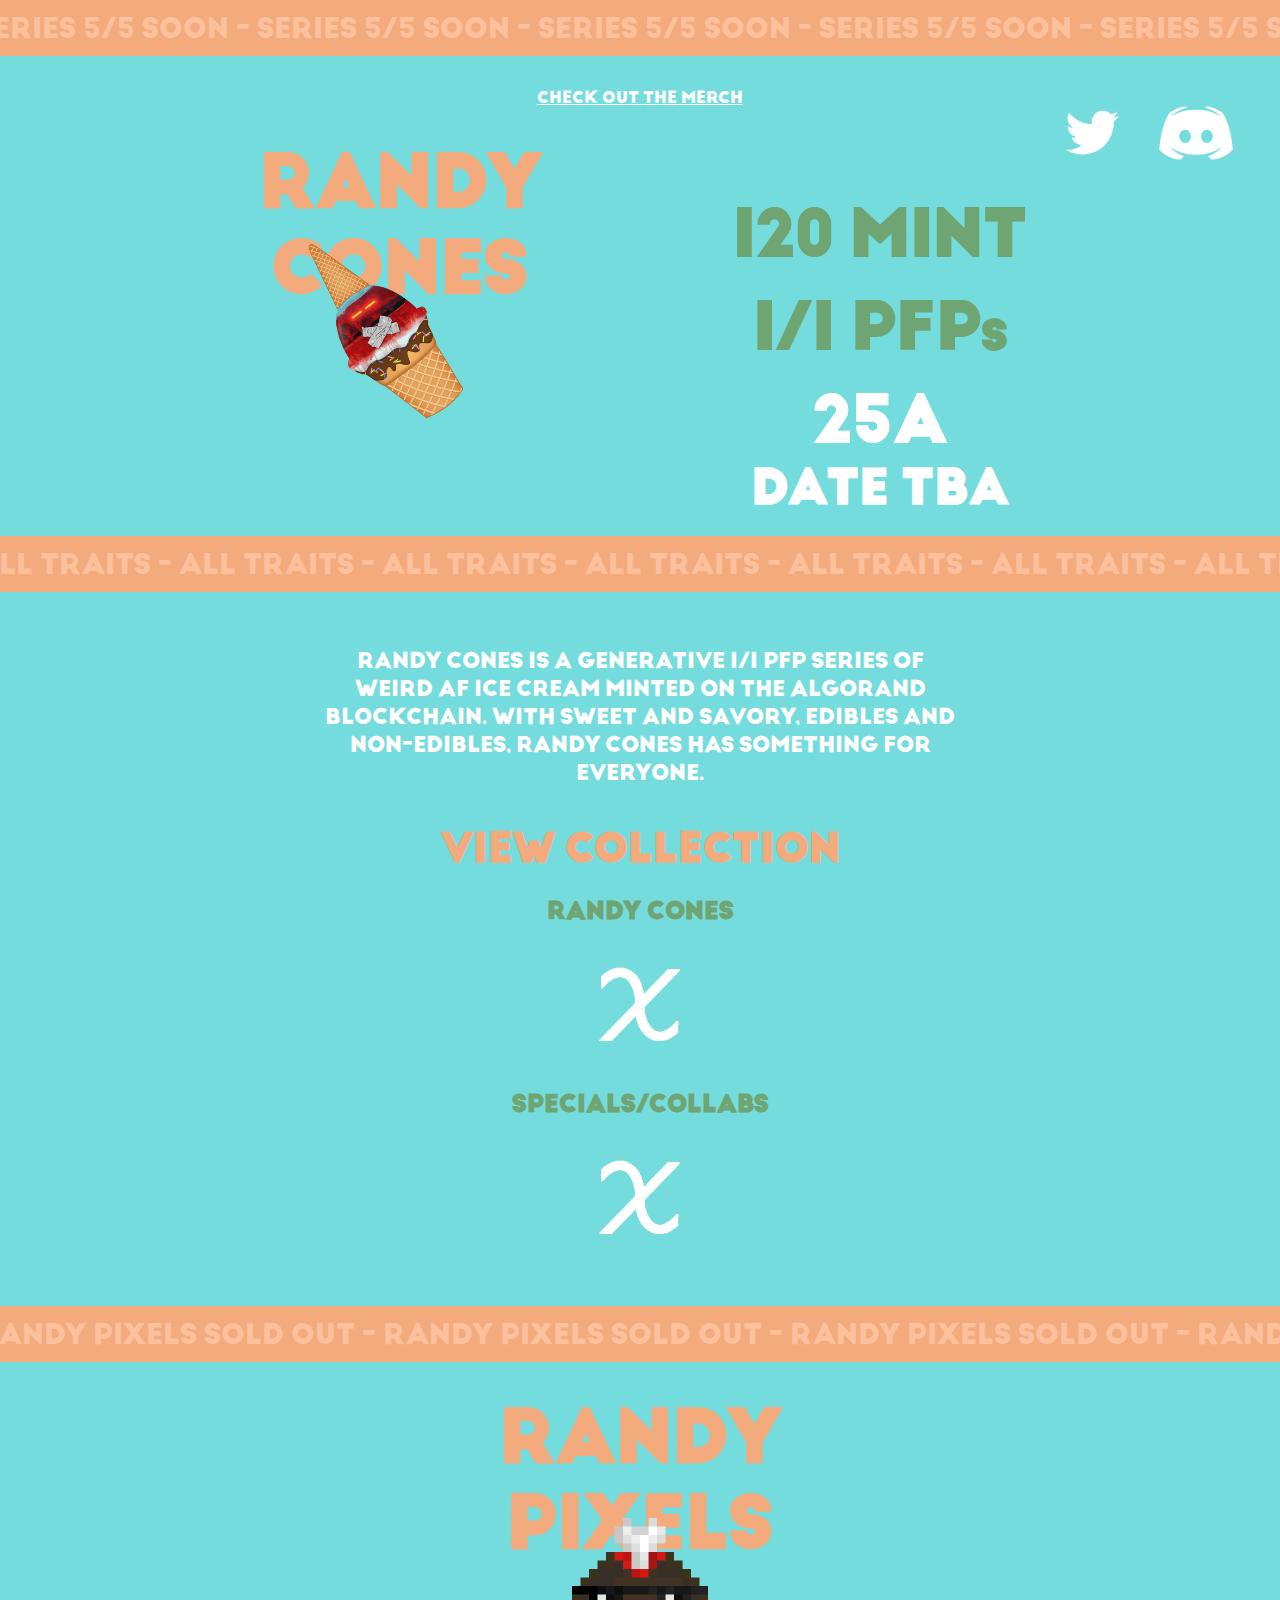
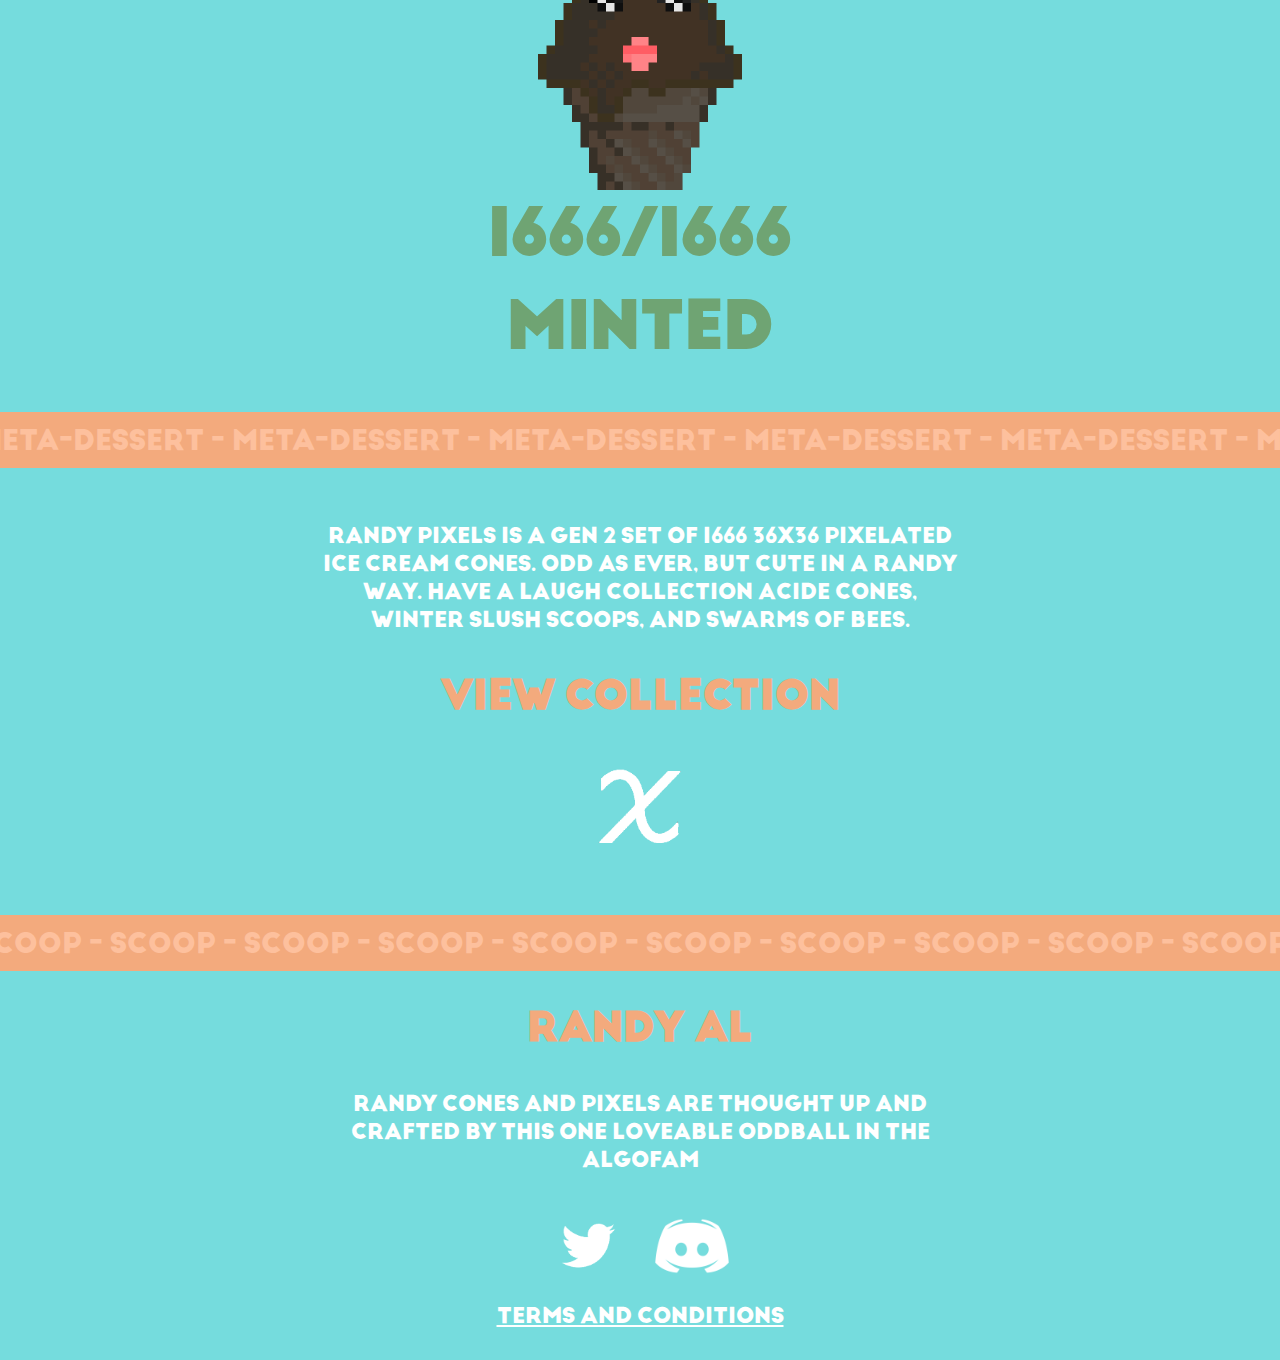
<file: index.html>
<!DOCTYPE html>
<html lang="en">
  <head>
    <meta charset="UTF-8" />
    <meta http-equiv="X-UA-Compatible" content="IE=edge" />
    <meta name="viewport" content="width=device-width, initial-scale=1.0" />
    <!-- Styles -->
    <link href="styles/styles.css" rel="stylesheet" />
    <!-- Scripts -->
    <script src="scripts/script.js"></script>
    <title>RANDY CONES</title>
  </head>
  <body>
    <!-- Divider one -->
    <div class="divider divider-1 top-divider"></div>
    <!-- Hero -->
    <section class="hero">
      <!-- Socials -->
      <aside class="socials">
        <div class="socials-container">
          <a href="https://twitter.com/RANDYCONES/" target="_blank">
            <div class="socials-image-container">
              <img class="generic-image" src="../images/twitter.png" />
            </div>
          </a>
          <a href="https://discord.gg/TXTneFcQ3h" target="_blank">
            <div class="socials-image-container">
              <img class="generic-image" src="../images/discord.png" />
            </div>
          </a>
        </div>
      </aside>
      <div class="store-link">
        <a class="link" href="pages/store.html">CHECK OUT THE MERCH</a>
      </div>

      <div class="hero-container">
        <!-- Hero content left -->
        <div class="hero-left">
          <h1 class="main-heading">RANDY CONES</h1>
          <div class="gif-container gif-cones">
            <img class="cone-gif" src="../gifs/randy-cones.gif" />
          </div>
        </div>
        <!-- Hero content right -->
        <div class="hero-right">
          <div class="main-subheading">
            <h1>120 MINT</h1>
            <h1>I/I PFPs</h1>
          </div>
          <div class="hero-right_heading-2">
            <h1>25A</h1>
            <h2>DATE TBA</h2>
          </div>
        </div>
      </div>
    </section>
    <!-- Divider two -->
    <div class="divider divider-2"></div>
    <!-- About section -->
    <section class="about">
      <p class="about-description">
        RANDY CONES IS A GENERATIVE 1/1 PFP SERIES OF WEIRD AF ICE CREAM MINTED
        ON THE ALGORAND BLOCKCHAIN. WITH SWEET AND SAVORY, EDIBLES AND
        NON-EDIBLES, RANDY CONES HAS SOMETHING FOR EVERYONE.
      </p>
      <h1 class="about-collection_heading">VIEW COLLECTION</h1>
      <!-- Link container -->
      <h2 class="about-collection_view-heading">RANDY CONES</h2>
      <div class="about-collection_view-container">
        <a href="https://www.nftexplorer.app/collection/randy-cones">
          <img
            class="generic-image"
            src="../images/nftx.png"
            alt="randy cones nft collection link"
          />
        </a>
      </div>
      <!-- Link container -->
      <h2 class="about-collection_view-heading">SPECIALS/COLLABS</h2>
      <div class="about-collection_view-container">
        <a
          href="https://www.nftexplorer.app/collection/randy-cones-specials-collabs'"
        >
          <img
            class="generic-image"
            src="../images/nftx.png"
            alt="randy cones nft specials/collabs link"
          />
        </a>
      </div>
    </section>
    <!-- Divider three -->
    <div class="divider divider-3"></div>
    <!-- Randy pixels section -->
    <section class="randy-pixels">
      <h1 class="main-heading">RANDY<br />PIXELS</h1>
      <div class="gif-container gif-pixels">
        <img class="cone-gif" src="../gifs/randy-pixels.gif" />
      </div>
      <div class="main-subheading about-subheading">
        <h1>1666/1666</h1>
        <h1>MINTED</h1>
      </div>
    </section>
    <!-- Divider four -->
    <div class="divider divider-4"></div>
    <!-- About Randy Pixels -->
    <section class="randy-pixels about">
      <p class="about-description">
        RANDY PIXELS IS A GEN 2 SET OF 1666 36X36 PIXELATED ICE CREAM CONES. ODD
        AS EVER, BUT CUTE IN A RANDY WAY. HAVE A LAUGH COLLECTION ACIDE CONES,
        WINTER SLUSH SCOOPS, AND SWARMS OF BEES.
      </p>
      <h1 class="about-collection_heading">VIEW COLLECTION</h1>
      <div class="about-collection_view-container">
        <a href="">
          <img class="generic-image" src="../images/nftx.png" />
        </a>
      </div>
    </section>

    <!-- Divider five -->
    <div class="divider divider-5"></div>
    <section class="randy-al about">
      <h2 class="secondary-heading">RANDY AL</h2>
      <p class="about-description">
        RANDY CONES AND PIXELS ARE THOUGHT UP AND CRAFTED BY THIS ONE LOVEABLE
        ODDBALL IN THE ALGOFAM
      </p>
      <div class="randy-al_socials">
        <div class="socials-container">
          <a href="https://twitter.com/RANDYCONES/" target="_blank">
            <div class="socials-image-container">
              <img class="generic-image" src="../images/twitter.png" />
            </div>
          </a>
          <a href="https://discord.gg/TXTneFcQ3h" target="_blank">
            <div class="socials-image-container">
              <img class="generic-image" src="../images/discord.png" />
            </div>
          </a>
        </div>
      </div>
      <a
        href="pages/terms-and-conditions.html"
        class="link terms-and-conditions_link"
      >
        TERMS AND CONDITIONS
      </a>
    </section>
  </body>
</html>
</file>
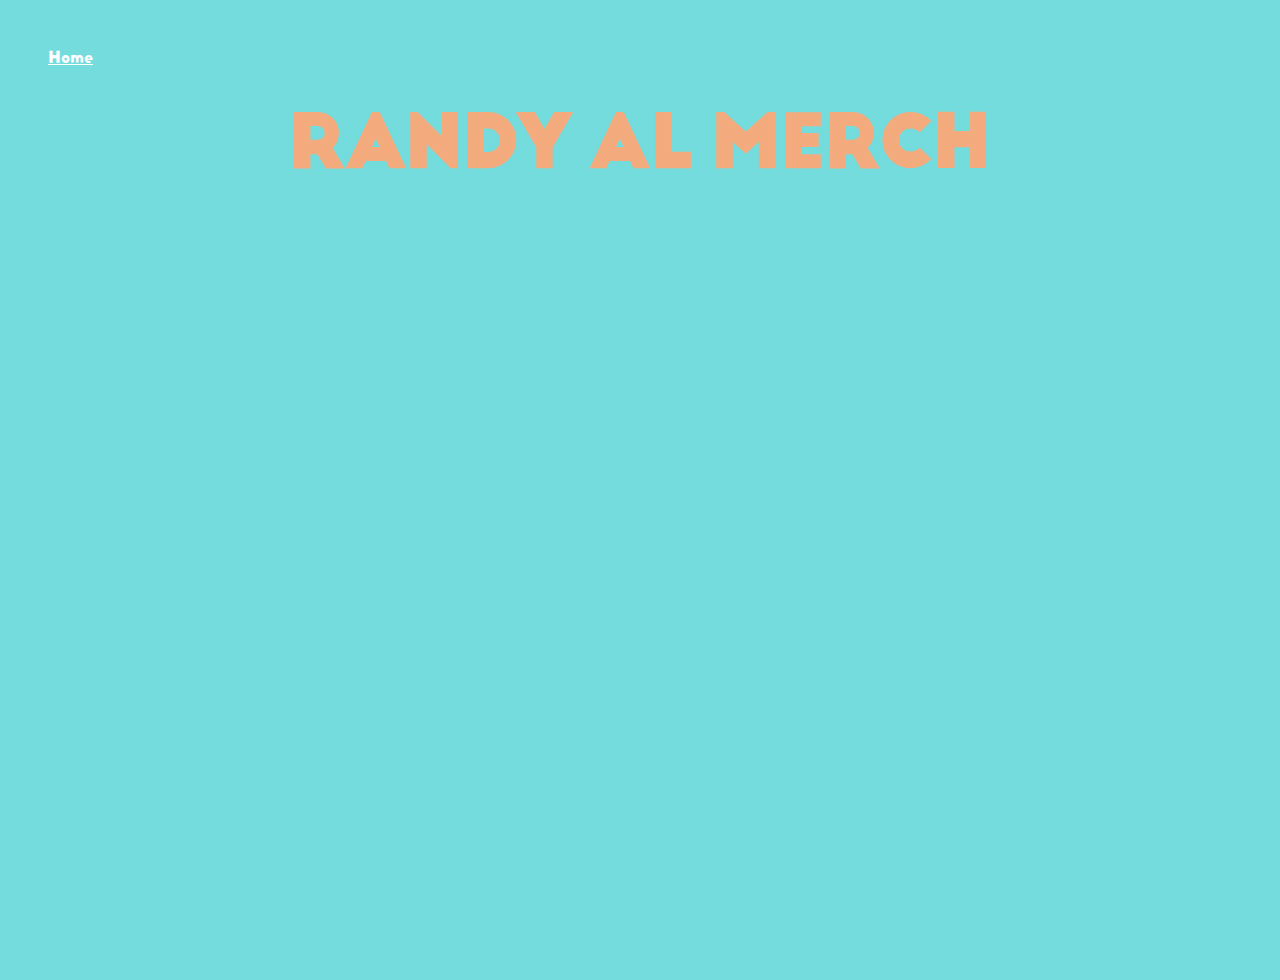
<file: pages/store.html>
<!DOCTYPE html>
<html lang="en">
  <head>
    <meta charset="UTF-8" />
    <meta http-equiv="X-UA-Compatible" content="IE=edge" />
    <meta name="viewport" content="width=device-width, initial-scale=1.0" />
    <link href="../styles/styles.css" rel="stylesheet" />
    <title>RANDY CONES STORE</title>
  </head>
  <body>
    <main class="store">
      <a class="link`" href="/">Home</a>
      <div class="store-heading-container">
        <h1 class="main-heading">RANDY AL MERCH</h1>
      </div>
      <div id="my-store-83523277"></div>
      <div>
        <script
          data-cfasync="false"
          type="text/javascript"
          src="https://app.ecwid.com/script.js?83523277&data_platform=code&data_date=2023-01-09"
          charset="utf-8"
        ></script>
        <script type="text/javascript">
          xProductBrowser(
            'categoriesPerRow=3',
            'views=grid(20,3) list(60) table(60)',
            'categoryView=grid',
            'searchView=list',
            'id=my-store-83523277'
          );
        </script>
      </div>
    </main>
  </body>
</html>
</file>
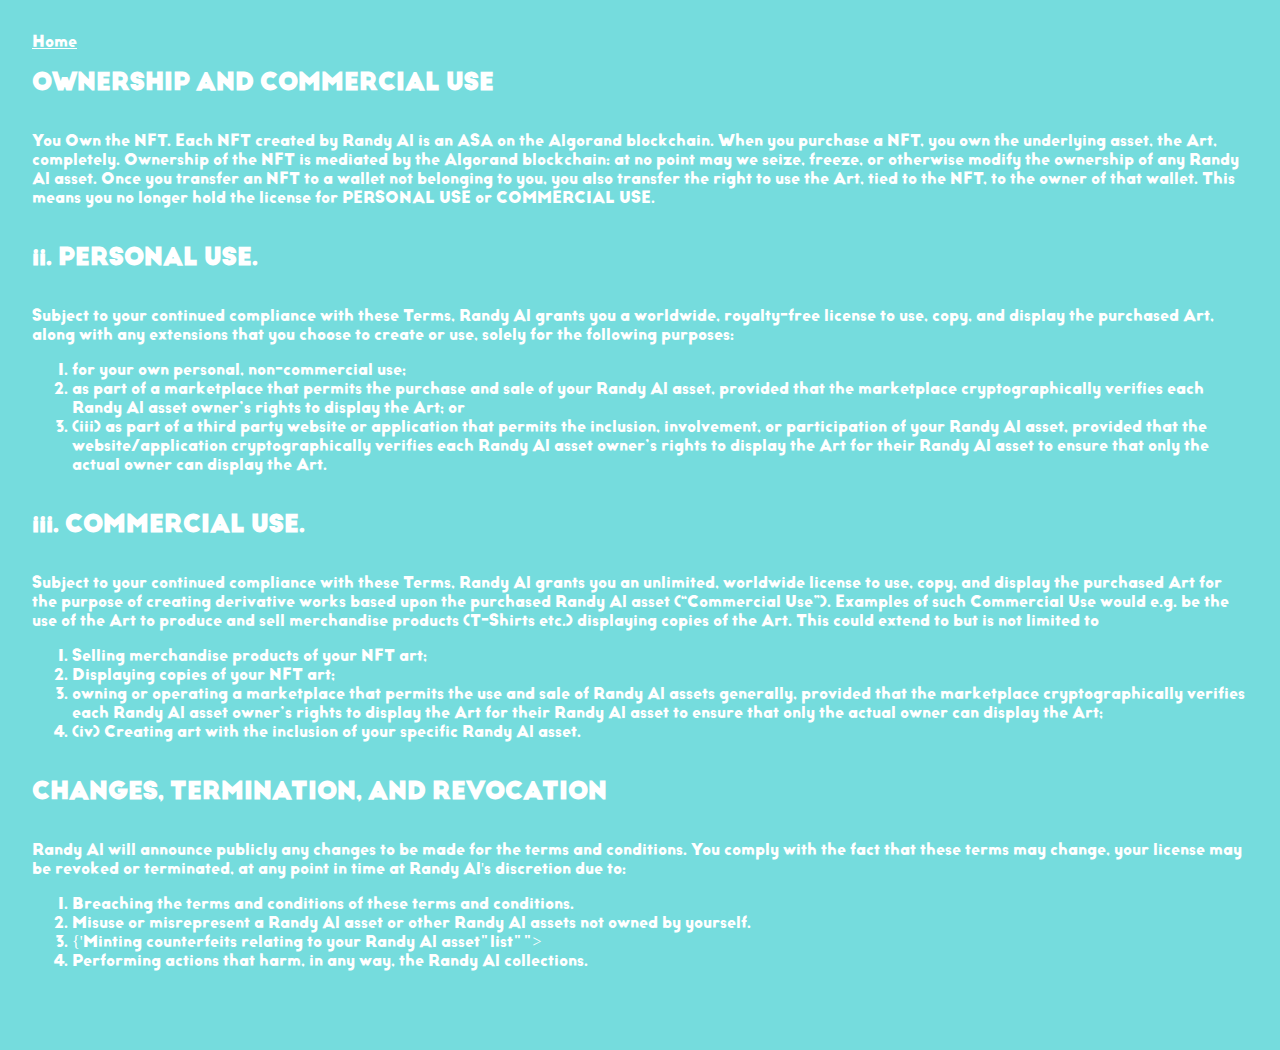
<file: pages/terms-and-conditions.html>
<!DOCTYPE html>
<html lang="en">
  <head>
    <meta charset="UTF-8" />
    <meta http-equiv="X-UA-Compatible" content="IE=edge" />
    <meta name="viewport" content="width=device-width, initial-scale=1.0" />
    <link href="../styles/styles.css" rel="stylesheet" />
    <title>RANDY CONES | TERMS AND CONDITIONS</title>
  </head>
  <body>
    <main class="terms-and-conditions">
      <div class="home-link">
        <a class="link" href="/">Home</a>
      </div>
      <h2>OWNERSHIP AND COMMERCIAL USE</h2>
      <br />
      <p>
        You Own the NFT. Each NFT created by Randy Al is an ASA on the Algorand
        blockchain. When you purchase a NFT, you own the underlying asset, the
        Art, completely. Ownership of the NFT is mediated by the Algorand
        blockchain: at no point may we seize, freeze, or otherwise modify the
        ownership of any Randy Al asset. Once you transfer an NFT to a wallet
        not belonging to you, you also transfer the right to use the Art, tied
        to the NFT, to the owner of that wallet. This means you no longer hold
        the license for PERSONAL USE or COMMERCIAL USE.
      </p>
      <br />
      <h2>ii. PERSONAL USE.</h2>
      <br />
      <p>
        Subject to your continued compliance with these Terms, Randy Al grants
        you a worldwide, royalty-free license to use, copy, and display the
        purchased Art, along with any extensions that you choose to create or
        use, solely for the following purposes:
      </p>
      <ol class="list">
        <li>for your own personal, non-commercial use;</li>
        <li>
          as part of a marketplace that permits the purchase and sale of your
          Randy Al asset, provided that the marketplace cryptographically
          verifies each Randy Al asset owner’s rights to display the Art; or
        </li>
        <li>
          (iii) as part of a third party website or application that permits the
          inclusion, involvement, or participation of your Randy Al asset,
          provided that the website/application cryptographically verifies each
          Randy Al asset owner’s rights to display the Art for their Randy Al
          asset to ensure that only the actual owner can display the Art.
        </li>
      </ol>
      <br />
      <h2>iii. COMMERCIAL USE.</h2>
      <br />
      <p>
        Subject to your continued compliance with these Terms, Randy Al grants
        you an unlimited, worldwide license to use, copy, and display the
        purchased Art for the purpose of creating derivative works based upon
        the purchased Randy Al asset (“Commercial Use”). Examples of such
        Commercial Use would e.g. be the use of the Art to produce and sell
        merchandise products (T-Shirts etc.) displaying copies of the Art. This
        could extend to but is not limited to
      </p>
      <ol class="list">
        <li>Selling merchandise products of your NFT art;</li>
        <li>Displaying copies of your NFT art;</li>
        <li>
          owning or operating a marketplace that permits the use and sale of
          Randy Al assets generally, provided that the marketplace
          cryptographically verifies each Randy Al asset owner’s rights to
          display the Art for their Randy Al asset to ensure that only the
          actual owner can display the Art;
        </li>
        <li>
          (iv) Creating art with the inclusion of your specific Randy Al asset.
        </li>
      </ol>
      <br />
      <h2>CHANGES, TERMINATION, AND REVOCATION</h2>
      <br />
      <p>
        Randy Al will announce publicly any changes to be made for the terms and
        conditions. You comply with the fact that these terms may change, your
        license may be revoked or terminated, at any point in time at Randy Al's
        discretion due to:
      </p>
      <ol class="list">
        <li>
          Breaching the terms and conditions of these terms and conditions.
        </li>
        <li>
          Misuse or misrepresent a Randy Al asset or other Randy Al assets not
          owned by yourself.
        </li>
        <li>{'Minting counterfeits relating to your Randy Al asset"list""></li>
        <li>
          Performing actions that harm, in any way, the Randy Al collections.
        </li>
      </ol>
    </main>
  </body>
</html>
</file>
<file: styles/styles.css>
@font-face {
  font-family: bigjohnpro;
  src: url(../fonts/BigJohnPRO-Bold.otf) format('opentype');
  font-weight: normal;
  font-style: normal;
}

:root {
  --dark-green: #6fa473;
  --orange: #f3aa7d;
  --light-orange: #fdc09d;
  --blue: #75dcdd;
}

/* General classes */

body {
  background-color: var(--blue);
  min-height: 100vh;
  font-family: bigjohnpro;
  margin: 0;
  padding: 0;
  padding-bottom: 2rem;
}

h1,
h2 {
  margin: 0;
}

a,
a:visited,
a:hover,
a:active {
  color: white;
}

.divider {
  display: flex;
  align-items: center;
  flex-wrap: nowrap;
  width: 100%;
  height: 3.5rem;
  background-color: var(--orange);
  color: var(--light-orange);
  font-size: 1.75rem;
  white-space: pre;
  overflow: hidden;
  margin-left: -1.5rem;
  padding-right: 1.5rem;
  margin-top: 2rem;
  margin-bottom: 2rem;
}

.top-divider {
  margin-top: 0;
}

.main-heading {
  font-size: 4.5rem;
  text-align: center;
  color: var(--orange);
  margin: 0;
}

.about-description {
  color: white;
  line-height: 1.3;
  font-size: 1.35rem;
  max-width: 40rem;
}

@media only screen and (max-width: 800px) {
  .about-description {
    margin: 0 5rem 2rem 5rem;
  }
}

@media only screen and (max-width: 400px) {
  .about-description {
    margin: 0 1rem 2rem 1rem;
  }
}

.link,
link:visited {
  color: white;
}

.generic-image {
  width: 100%;
  height: auto;
}

.gif-container {
  width: 17rem;
  height: auto;
}

.cone-gif {
  width: 100%;
  height: auto;
}

.secondary-heading {
  font-size: 2.5rem;
  color: var(--orange);
  margin-bottom: 1rem;
}

/* Hero */

.hero {
  display: flex;
  flex-direction: column;
  align-items: center;
  width: 100%;
  height: 26rem;
}

.hero-container {
  display: flex;
  justify-content: space-around;
  width: 85%;
  max-width: 60rem;
}

.socials {
  position: absolute;
  top: 9%;
  right: 2.5%;
}

.socials-container {
  display: flex;
}

.socials-image-container {
  width: 5rem;
  margin: 0.75rem;
}

.hero-left {
  color: var(--yellow);
  display: flex;
  flex-direction: column;
  align-items: center;
  margin-top: 2rem;
  max-width: 20rem;
}

.hero-left_image-container {
  width: 17rem;
  height: auto;
  transform: translateY(-6rem);
}

.gif-cones {
  transform: translateY(-6rem);
}

.hero-right {
  display: flex;
  flex-direction: column;
  align-items: center;
  justify-content: center;
  text-align: center;
  max-width: 20rem;
}

.main-subheading > h1 {
  font-size: 4rem;
  margin: 1rem;
  color: var(--dark-green);
  white-space: nowrap;
}

.hero-right_heading-2 > h1 {
  color: white;
  font-size: 4rem;
  margin: 0;
}
.hero-right_heading-2 > h2 {
  color: white;
  font-size: 3rem;
  margin: 0;
}

@media only screen and (max-width: 800px) {
  .hero-container {
    flex-direction: column;
    align-items: center;
    justify-content: center;
  }

  .hero {
    height: 100%;
  }

  .main-subheading {
    margin-top: -7rem;
  }

  .socials {
    display: none;
  }
}

/* About */

.about {
  display: flex;
  flex-direction: column;
  align-items: center;
  justify-content: center;
  text-align: center;
}

.about-collection_heading {
  margin: 1rem;
  font-size: 2.5rem;
  color: var(--orange);
}

.about-collection_view-heading {
  margin: 0.5rem;
  font-size: 1.5rem;
  color: var(--dark-green);
}

.about-collection_view-container {
  display: flex;
  flex-direction: column;
  align-items: center;
  justify-content: center;
  width: 9rem;
}

.about-subheading {
  margin-top: -4rem;
}

/* Randy Pixels */

.randy-pixels {
  display: flex;
  flex-direction: column;
  align-items: center;
  justify-content: center;
  text-align: center;
}

.randy-pixels_image-container {
  width: 17rem;
  height: auto;
}

.randy-pixels_about {
  display: flex;
  flex-direction: column;
  align-items: center;
  justify-content: center;
  text-align: center;
  padding-top: 2rem;
  padding-bottom: 2.75rem;
}

.gif-pixels {
  transform: translateY(-3rem);
}

/* Randy Al  */

.randy-al {
}

/* Terms and Conditions */

.terms-and-conditions {
  padding: 2rem;
  color: white;
}

.terms-and-conditions_link {
  font-size: 1.35rem;
}

.home-link {
  margin-bottom: 1rem;
}

/* Store  */

.store-heading-container {
  display: flex;
  flex-direction: column;
  align-items: center;
  justify-content: center;
  text-align: center;
  margin: 2rem 0 3rem 0;
}

.store {
  margin: 3rem;
}
</file>
